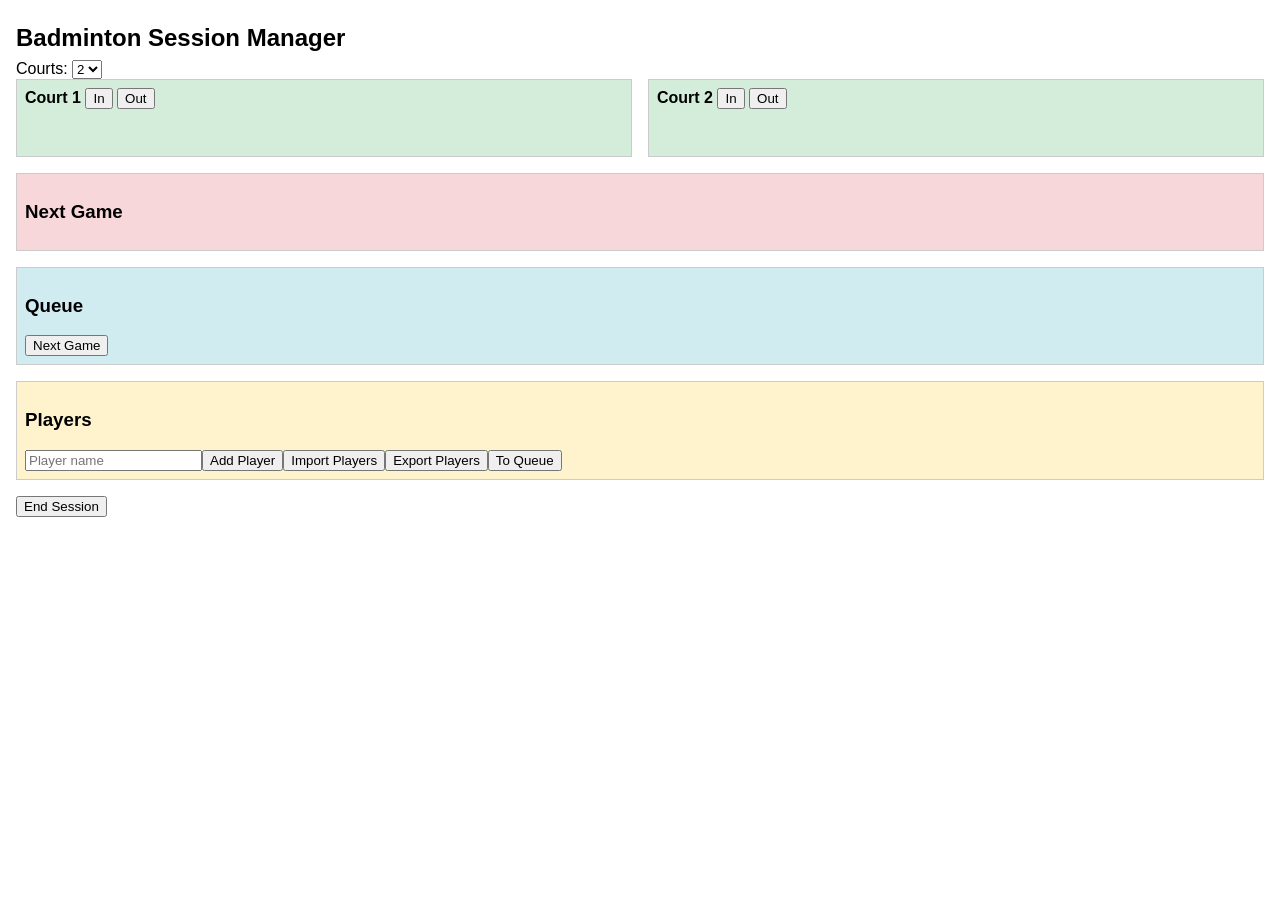
<file: badminton.html>
<!DOCTYPE html>
<html lang="en">
<head>
<meta charset="UTF-8">
<meta name="viewport" content="width=device-width,initial-scale=1">
<link rel="manifest" href="badminton-manifest.json">
<title>Badminton Session Manager</title>
<style>
body {font-family: Arial, sans-serif; margin:0; padding:1rem;}
h1 {font-size:1.5rem; margin:0.5rem 0;}
#players, #queue, #nextGame, .court {border:1px solid #ccc; min-height:60px; padding:0.5rem; margin-bottom:1rem;}
#players {background:#fff3cd;}
#queue {background:#d1ecf1;}
#nextGame {background:#f8d7da;}
.court {flex:1; background:#d4edda;}
.player {background:#e0e0e0; padding:0.25rem 0.5rem; margin:0.25rem; cursor:grab; display:flex; align-items:center; gap:0.25rem; touch-action:none; max-width:300px;}
.player span {flex:1; min-width:0; max-width:30ch; overflow:hidden; text-overflow:ellipsis; white-space:nowrap;}
.drag-preview {position:fixed; pointer-events:none; background:#e0e0e0; padding:0.25rem 0.5rem; border:1px solid #999; border-radius:3px; z-index:1000;}
.container {display:flex; gap:1rem; overflow-x:auto;}
.court-title {font-weight:bold; margin-bottom:0.5rem;}
.player button.toQueue, .player button.toNext, .player button.returnQueue {margin-left:auto;}
.player button.delete {background:none; border:none; cursor:pointer; color:#900;}
@media (max-width:600px) {
  body {padding:0.5rem;}
  .container {gap:0.5rem;}
}
</style>
</head>
<body>
<h1>Badminton Session Manager</h1>
<div>
<label for="courtCount">Courts:</label>
<select id="courtCount">
<option value="2">2</option>
<option value="3">3</option>
<option value="4">4</option>
</select>
</div>
<div class="container" id="courts"></div>
<div id="nextGame" ondrop="drop(event)" ondragover="allowDrop(event)">
<h3>Next Game</h3>
</div>
<div id="queue" ondrop="drop(event)" ondragover="allowDrop(event)">
<h3>Queue</h3>
</div>
<div id="players" ondrop="drop(event)" ondragover="allowDrop(event)">
<h3>Players</h3>
</div>
<button id="endSession">End Session</button>
<script src="badminton.js"></script>
<script>
if ('serviceWorker' in navigator) {
  navigator.serviceWorker.register('sw.js');
}
</script>
</body>
</html>
</file>
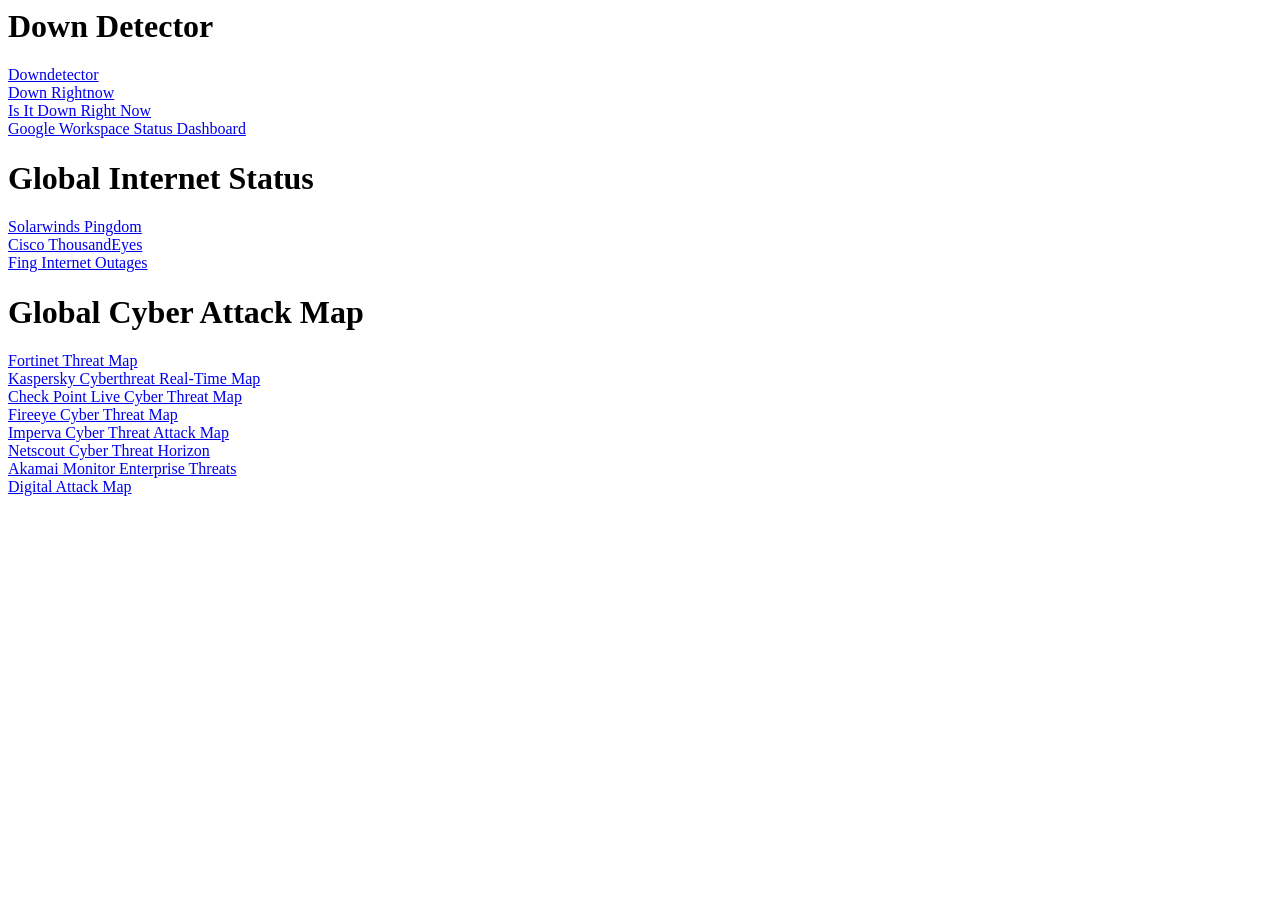
<file: internetstatus.html>
<html>
<head>
<title>Internet Status Information</title>
</head>
<body>

<h1>Down Detector</h1>
<a href="https://downdetector.com/" target="_blank">Downdetector</a><br>
<a href="http://downrightnow.com/" target="_blank">Down Rightnow</a><br>
<a href="https://www.isitdownrightnow.com/" target="_blank">Is It Down Right Now</a><br>
<a href="https://www.google.com/appsstatus/" target="_blank">Google Workspace Status Dashboard</a><br>

<h1>Global Internet Status</h1>
<a href="https://livemap.pingdom.com/" target="_blank">Solarwinds Pingdom</a><br>
<a href="https://www.thousandeyes.com/outages/" target="_blank">Cisco ThousandEyes</a><br>
<a href="https://app.fing.com/internet/outages" target="_blank">Fing Internet Outages</a><br>

<h1>Global Cyber Attack Map</h1>
<a href="https://threatmap.fortiguard.com/" target="_blank">Fortinet Threat Map</a><br>
<a href="https://cybermap.kaspersky.com/" target="_blank">Kaspersky Cyberthreat Real-Time Map</a><br>
<a href="https://threatmap.checkpoint.com/" target="_blank">Check Point Live Cyber Threat Map</a><br>
<a href="https://www.fireeye.com/cyber-map/threat-map.html" target="_blank">Fireeye Cyber Threat Map</a><br>
<a href="https://www.imperva.com/cyber-threat-attack-map/?" target="_blank">Imperva Cyber Threat Attack Map</a><br>
<a href="https://horizon.netscout.com/" target="_blank">Netscout Cyber Threat Horizon</a><br>
<a href="https://www.akamai.com/uk/en/resources/visualizing-akamai/enterprise-threat-monitor.jsp" target="_blank">Akamai Monitor Enterprise Threats</a><br>
<a href="https://www.digitalattackmap.com/" target="_blank">Digital Attack Map</a><br>



</body>
</html>
</file>
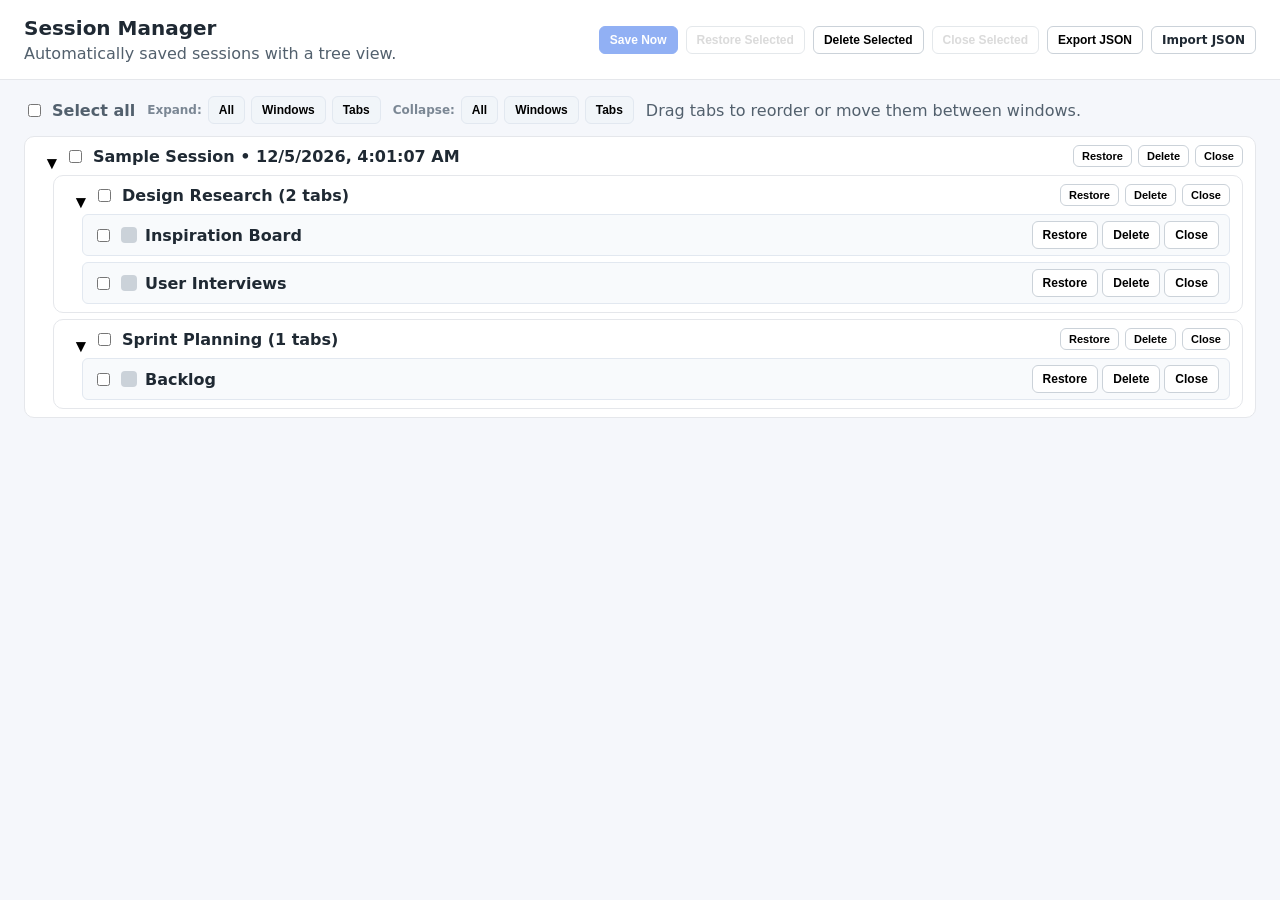
<file: session.html>
<!DOCTYPE html>
<html lang="en">
  <head>
    <meta charset="UTF-8" />
    <meta name="viewport" content="width=device-width, initial-scale=1.0" />
    <title>Session Manager</title>
    <link rel="stylesheet" href="session.css" />
  </head>
  <body>
    <header class="app-header">
      <div>
        <h1>Session Manager</h1>
        <p>Automatically saved sessions with a tree view.</p>
      </div>
      <div class="header-actions">
        <button id="save-session" class="primary">Save Now</button>
        <button id="restore-selected">Restore Selected</button>
        <button id="delete-selected">Delete Selected</button>
        <button id="close-selected">Close Selected</button>
        <button id="export-json">Export JSON</button>
        <label class="file-input">
          <input type="file" id="import-json" accept="application/json" />
          Import JSON
        </label>
      </div>
    </header>

    <main>
      <section class="toolbar">
        <label class="checkbox">
          <input type="checkbox" id="select-all" />
          <span>Select all</span>
        </label>
        <div class="expand-controls">
          <span class="control-label">Expand:</span>
          <button type="button" class="ghost" data-expand="all">All</button>
          <button type="button" class="ghost" data-expand="windows">Windows</button>
          <button type="button" class="ghost" data-expand="tabs">Tabs</button>
        </div>
        <div class="expand-controls">
          <span class="control-label">Collapse:</span>
          <button type="button" class="ghost" data-collapse="all">All</button>
          <button type="button" class="ghost" data-collapse="windows">Windows</button>
          <button type="button" class="ghost" data-collapse="tabs">Tabs</button>
        </div>
        <div class="hint">
          Drag tabs to reorder or move them between windows.
        </div>
      </section>

      <section id="session-list" class="tree"></section>
    </main>

    <template id="empty-state">
      <div class="empty-state">
        <h2>No sessions saved yet.</h2>
        <p>Click "Save Now" to capture your current windows and tabs.</p>
      </div>
    </template>

    <script src="session.js"></script>
  </body>
</html>
</file>
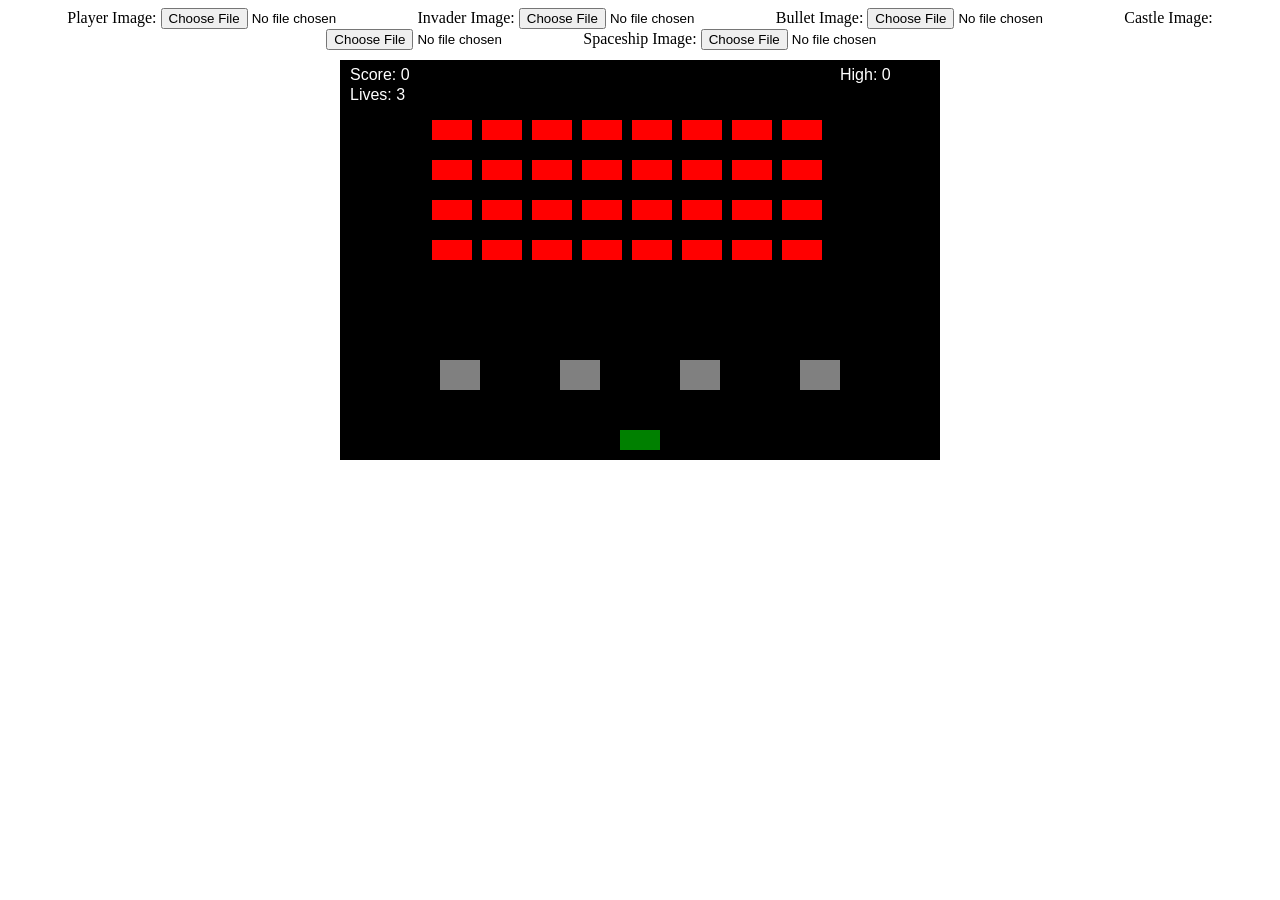
<file: spaceinvaders.html>
<!DOCTYPE html>
<html>
<head>
  <meta charset="UTF-8" />
  <title>Space Invaders</title>
  <style>
    canvas { background: #000; display: block; margin: 0 auto; }
    #controls { text-align: center; margin-bottom: 10px; }
  </style>
</head>
<body>
  <div id="controls">
    <label>Player Image: <input type="file" id="playerImageInput" /></label>
    <label>Invader Image: <input type="file" id="invaderImageInput" /></label>
    <label>Bullet Image: <input type="file" id="bulletImageInput" /></label>
    <label>Castle Image: <input type="file" id="castleImageInput" /></label>
    <label>Spaceship Image: <input type="file" id="ufoImageInput" /></label>
  </div>
  <canvas id="gameCanvas" width="600" height="400"></canvas>
  <script>
    const canvas = document.getElementById('gameCanvas');
    const ctx = canvas.getContext('2d');

    let playerImage = null;
    let invaderImage = null;
    let bulletImage = null;
    let castleImage = null;
    let ufoImage = null;

    document.getElementById('playerImageInput').addEventListener('change', handleUpload(img => playerImage = img));
    document.getElementById('invaderImageInput').addEventListener('change', handleUpload(img => invaderImage = img));
    document.getElementById('bulletImageInput').addEventListener('change', handleUpload(img => bulletImage = img));
    document.getElementById('castleImageInput').addEventListener('change', handleUpload(img => castleImage = img));
    document.getElementById('ufoImageInput').addEventListener('change', handleUpload(img => ufoImage = img));

    function handleUpload(callback) {
      return function (e) {
        const file = e.target.files[0];
        if (!file) return;
        const img = new Image();
        img.src = URL.createObjectURL(file);
        img.onload = () => {
          URL.revokeObjectURL(img.src);
          callback(img);
        };
      };
    }

    const player = { x: canvas.width / 2 - 20, y: canvas.height - 30, width: 40, height: 20, speed: 5 };

    const bullets = [];
    const enemyBullets = [];
    const invaders = [];
    const castles = [];
    const ufo = { x: 0, y: 30, width: 40, height: 20, speed: 2, active: false, direction: 1 };
    const rows = 4;
    const cols = 8;
    const invaderWidth = 40;
    const invaderHeight = 20;
    let invaderDir = 1;
    let invaderSpeed = 0.5;

    let score = 0;
    let lives = 3;
    let highScore = parseInt(localStorage.getItem('highScore')) || 0;
    let nextUfoTime = 0;

    function createInvaders() {
      for (let r = 0; r < rows; r++) {
        for (let c = 0; c < cols; c++) {
          invaders.push({ x: 60 + c * 50, y: 60 + r * 40, width: invaderWidth, height: invaderHeight, alive: true });
        }
      }
    }
    createInvaders();
    createCastles();

    const keys = {};
    document.addEventListener('keydown', e => keys[e.key] = true);
    document.addEventListener('keyup', e => keys[e.key] = false);

    function shoot() {
      if (bullets.length < 1) {
        bullets.push({ x: player.x + player.width / 2 - 2, y: player.y, width: 4, height: 10, speed: 7 });
      }
    }

    function update() {
      if (keys['ArrowLeft']) player.x -= player.speed;
      if (keys['ArrowRight']) player.x += player.speed;
      if (keys[' '] && !keys['spacePressed']) { shoot(); keys['spacePressed'] = true; }
      if (!keys[' ']) keys['spacePressed'] = false;

      player.x = Math.max(0, Math.min(canvas.width - player.width, player.x));

      for (let i = bullets.length - 1; i >= 0; i--) {
        bullets[i].y -= bullets[i].speed;
        if (bullets[i].y + bullets[i].height < 0) { bullets.splice(i, 1); continue; }
        let removed = false;
        for (let c of castles) {
          if (rectHit(bullets[i], c) && damageCastle(c, bullets[i])) { bullets.splice(i,1); removed = true; break; }
        }
        if (removed) continue;
        for (let inv of invaders) {
          if (inv.alive && rectHit(bullets[i], inv)) {
            inv.alive = false;
            bullets.splice(i,1);
            addScore(10);
            removed = true;
            break;
          }
        }
        if (removed) continue;
        if (ufo.active && rectHit(bullets[i], ufo)) {
          ufo.active = false;
          bullets.splice(i,1);
          addScore(100);
        }
      }

      for (let i = enemyBullets.length - 1; i >= 0; i--) {
        enemyBullets[i].y += enemyBullets[i].speed;
        if (enemyBullets[i].y > canvas.height) { enemyBullets.splice(i,1); continue; }
        if (rectHit(enemyBullets[i], player)) { enemyBullets.splice(i,1); hitPlayer(); continue; }
        for (let c of castles) {
          if (rectHit(enemyBullets[i], c) && damageCastle(c, enemyBullets[i])) { enemyBullets.splice(i,1); break; }
        }
      }

      let edgeReached = false;
      invaders.forEach(inv => {
        if (!inv.alive) return;
        inv.x += invaderDir * invaderSpeed;
        if (inv.x <= 0 || inv.x + inv.width >= canvas.width) edgeReached = true;
      });
      if (edgeReached) {
        invaderDir *= -1;
        invaders.forEach(inv => inv.y += 20);
      }

      invaders.forEach(inv => {
        if (inv.alive && inv.y + inv.height >= player.y) gameOver = true;
      });

      if (Math.random() < 0.02) {
        const shooters = invaders.filter(inv => inv.alive);
        if (shooters.length) {
          const shooter = shooters[Math.floor(Math.random() * shooters.length)];
          enemyBullets.push({ x: shooter.x + shooter.width / 2 - 2, y: shooter.y + shooter.height, width: 4, height: 10, speed: 3 });
        }
      }

      if (!ufo.active && Date.now() > nextUfoTime && Math.random() < 0.005) {
        ufo.active = true;
        ufo.direction = Math.random() < 0.5 ? 1 : -1;
        ufo.x = ufo.direction === 1 ? -ufo.width : canvas.width;
        nextUfoTime = Date.now() + 30000;
      }
      if (ufo.active) {
        ufo.x += ufo.speed * ufo.direction;
        if (ufo.x > canvas.width || ufo.x + ufo.width < 0) ufo.active = false;
      }
    }

    function draw() {
      ctx.clearRect(0, 0, canvas.width, canvas.height);

      if (playerImage) {
        ctx.drawImage(playerImage, player.x, player.y, player.width, player.height);
      } else {
        ctx.fillStyle = 'green';
        ctx.fillRect(player.x, player.y, player.width, player.height);
      }

      castles.forEach(c => {
        for (let r = 0; r < c.rows; r++) {
          for (let col = 0; col < c.cols; col++) {
            const index = r * c.cols + col;
            if (!c.cells[index]) continue;
            const cx = c.x + col * c.cellW;
            const cy = c.y + r * c.cellH;
            if (castleImage) {
              ctx.drawImage(castleImage, col * (castleImage.width / c.cols), r * (castleImage.height / c.rows), castleImage.width / c.cols, castleImage.height / c.rows, cx, cy, c.cellW, c.cellH);
            } else {
              ctx.fillStyle = 'gray';
              ctx.fillRect(cx, cy, c.cellW, c.cellH);
            }
          }
        }
      });

      bullets.forEach(b => {
        if (bulletImage) {
          ctx.drawImage(bulletImage, b.x, b.y, b.width, b.height);
        } else {
          ctx.fillStyle = 'white';
          ctx.fillRect(b.x, b.y, b.width, b.height);
        }
      });

      enemyBullets.forEach(b => {
        if (bulletImage) {
          ctx.drawImage(bulletImage, b.x, b.y, b.width, b.height);
        } else {
          ctx.fillStyle = 'yellow';
          ctx.fillRect(b.x, b.y, b.width, b.height);
        }
      });

      invaders.forEach(inv => {
        if (!inv.alive) return;
        if (invaderImage) {
          ctx.drawImage(invaderImage, inv.x, inv.y, inv.width, inv.height);
        } else {
          ctx.fillStyle = 'red';
          ctx.fillRect(inv.x, inv.y, inv.width, inv.height);
        }
      });

      if (ufo.active) {
        if (ufoImage) {
          ctx.drawImage(ufoImage, ufo.x, ufo.y, ufo.width, ufo.height);
        } else {
          ctx.fillStyle = 'purple';
          ctx.fillRect(ufo.x, ufo.y, ufo.width, ufo.height);
        }
      }

      ctx.fillStyle = 'white';
      ctx.font = '16px Arial';
      ctx.fillText('Score: ' + score, 10, 20);
      ctx.fillText('Lives: ' + lives, 10, 40);
      ctx.fillText('High: ' + highScore, canvas.width - 100, 20);

      if (gameOver) {
        ctx.fillStyle = 'white';
        ctx.font = '30px Arial';
        ctx.fillText('Game Over', canvas.width / 2 - 70, canvas.height / 2);
      }
    }

    function rectHit(a, b) {
      return a.x < b.x + b.width && a.x + a.width > b.x && a.y < b.y + b.height && a.y + a.height > b.y;
    }

    function damageCastle(castle, bullet) {
      const bx = bullet.x + bullet.width / 2;
      const by = bullet.y + bullet.height / 2;
      const relX = bx - castle.x;
      const relY = by - castle.y;
      const col = Math.floor(relX / castle.cellW);
      const row = Math.floor(relY / castle.cellH);
      if (col >= 0 && col < castle.cols && row >= 0 && row < castle.rows) {
        const index = row * castle.cols + col;
        if (castle.cells[index]) {
          castle.cells[index] = false;
          return true;
        }
      }
      return false;
    }

    function addScore(points) {
      score += points;
      if (score > highScore) {
        highScore = score;
        localStorage.setItem('highScore', highScore);
      }
    }

    function hitPlayer() {
      lives--;
      if (lives <= 0) {
        gameOver = true;
      } else {
        player.x = canvas.width / 2 - player.width / 2;
        bullets.length = 0;
        enemyBullets.length = 0;
      }
    }

    function gameLoop() {
      if (!gameOver) {
        update();
        draw();
        requestAnimationFrame(gameLoop);
      } else {
        draw();
      }
    }
    let gameOver = false;
    gameLoop();

    function createCastles() {
      const w = 40, h = 30, spacing = canvas.width / 5;
      for (let i = 0; i < 4; i++) {
        const x = spacing * (i + 1) - w / 2;
        const y = canvas.height - 100;
        const cols = 10, rows = 6;
        const cells = Array(cols * rows).fill(true);
        castles.push({ x, y, width: w, height: h, cols, rows, cells, cellW: w / cols, cellH: h / rows });
      }
    }
  </script>
</body>
</html>
</file>
<file: session.css>
* {
  box-sizing: border-box;
}

body {
  margin: 0;
  font-family: "Segoe UI", system-ui, sans-serif;
  background: #f5f7fb;
  color: #1f2933;
}

.app-header {
  display: flex;
  flex-wrap: wrap;
  gap: 16px;
  align-items: center;
  justify-content: space-between;
  padding: 16px 24px;
  background: #ffffff;
  border-bottom: 1px solid #e5e7eb;
}

.app-header h1 {
  margin: 0 0 4px 0;
  font-size: 20px;
}

.app-header p {
  margin: 0;
  color: #52606d;
}

.header-actions {
  display: flex;
  flex-wrap: wrap;
  gap: 8px;
}

button {
  border: 1px solid #cbd2d9;
  background: #ffffff;
  padding: 6px 10px;
  border-radius: 6px;
  cursor: pointer;
  font-weight: 600;
  font-size: 12px;
}

button.primary {
  background: #2563eb;
  border-color: #2563eb;
  color: #ffffff;
}

label.file-input {
  border: 1px solid #cbd2d9;
  background: #ffffff;
  padding: 6px 10px;
  border-radius: 6px;
  cursor: pointer;
  font-weight: 600;
  font-size: 12px;
}

label.file-input input {
  display: none;
}

button:disabled {
  opacity: 0.5;
  cursor: not-allowed;
}

main {
  padding: 16px 24px 32px;
}

.toolbar {
  display: flex;
  align-items: center;
  gap: 12px;
  margin-bottom: 12px;
  color: #52606d;
  flex-wrap: wrap;
}

.checkbox {
  display: flex;
  align-items: center;
  gap: 8px;
  font-weight: 600;
}

.tree {
  display: flex;
  flex-direction: column;
  gap: 12px;
}

.node {
  background: #ffffff;
  border: 1px solid #e5e7eb;
  border-radius: 10px;
  padding: 8px 12px;
}

.node-header {
  display: grid;
  grid-template-columns: auto auto 1fr auto;
  gap: 8px;
  align-items: center;
}

.toggle {
  border: none;
  background: transparent;
  font-size: 18px;
  cursor: pointer;
  width: 20px;
  height: 20px;
}

.title {
  display: flex;
  align-items: center;
  gap: 8px;
  font-weight: 600;
  min-width: 0;
  position: relative;
}

.title img {
  width: 16px;
  height: 16px;
}

.title .node-title,
.title .tab-title {
  display: inline-block;
  min-width: 0;
  overflow: hidden;
  text-overflow: ellipsis;
  white-space: nowrap;
  color: inherit;
  text-decoration: none;
}

.node-actions {
  display: flex;
  gap: 6px;
}

.node-actions button {
  padding: 4px 8px;
  font-size: 11px;
}

.children {
  margin-top: 8px;
  padding-left: 16px;
  display: flex;
  flex-direction: column;
  gap: 6px;
}

.children.collapsed {
  display: none;
}

.tab-row {
  display: grid;
  grid-template-columns: auto 1fr auto;
  gap: 8px;
  align-items: center;
  padding: 6px 10px;
  border-radius: 6px;
  background: #f8fafc;
  border: 1px solid #e2e8f0;
}

.tab-row .title {
  position: relative;
}

.tab-row:hover .tab-link {
  opacity: 1;
  pointer-events: auto;
  transform: translateY(0);
}

.tab-link {
  opacity: 0;
  pointer-events: none;
  color: #ffffff;
  text-decoration: none;
  font-size: 12px;
  position: absolute;
  left: 24px;
  top: 100%;
  margin-top: 6px;
  background: rgba(15, 23, 42, 0.95);
  padding: 6px 10px;
  border-radius: 6px;
  max-width: 420px;
  white-space: nowrap;
  overflow: hidden;
  text-overflow: ellipsis;
  transform: translateY(-4px);
  transition: opacity 0.15s ease, transform 0.15s ease;
  z-index: 5;
}

.tab-actions {
  display: flex;
  gap: 4px;
}

.drag-hint {
  font-size: 12px;
  color: #9aa5b1;
}

.empty-state {
  padding: 28px;
  text-align: center;
  background: #ffffff;
  border-radius: 10px;
  border: 1px dashed #cbd2d9;
}

.expand-controls {
  display: flex;
  align-items: center;
  gap: 6px;
}

.control-label {
  font-size: 12px;
  font-weight: 600;
  color: #7b8794;
}

button.ghost {
  background: #f1f5f9;
  border-color: #e2e8f0;
}

.drop-target {
  outline: 2px dashed #2563eb;
  outline-offset: 2px;
}
</file>
